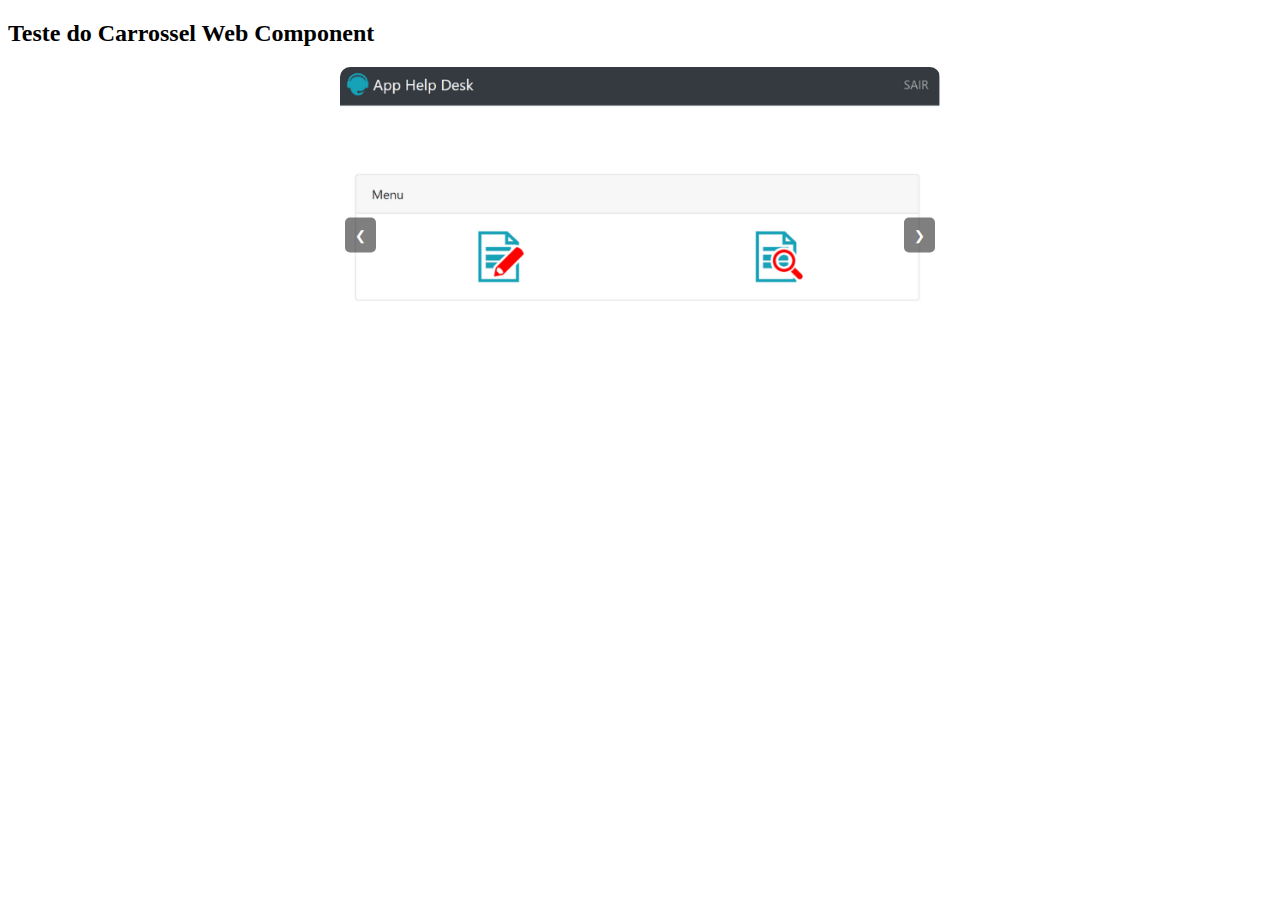
<file: webcomponent/index.html>
<!DOCTYPE html>
<html lang="pt-BR">
<head>
  <meta charset="UTF-8">
  <title>Web Component Carrossel</title>
</head>
<body>
  <h2>Teste do Carrossel Web Component</h2>

  <meu-carrossel>
    <img slot="img1" src="imagem/img-projetos/helpdesk/helpdesk.png">
    <img slot="img2" src="imagem/img-projetos/helpdesk/abrirchamado.png">
    <img slot="img3" src="imagem/img-projetos/helpdesk/verchamado.png">
    <img slot="img4" src="imagem/img-projetos/helpdesk/helplogin.png">
  </meu-carrossel>


  <script src="carrossel.js"></script>
</body>
</html>
</file>
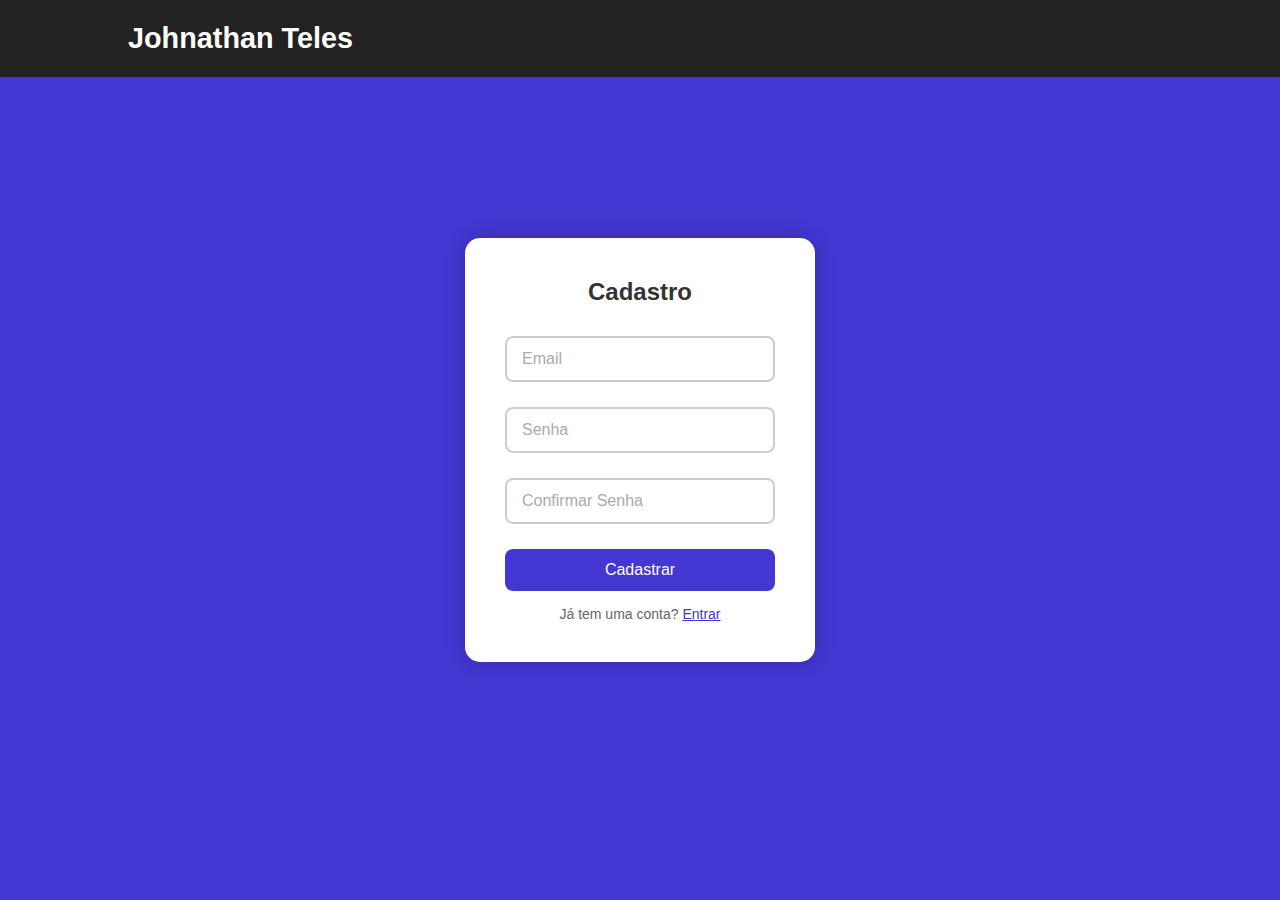
<file: cadastro.html>
<!DOCTYPE html>
<html lang="pt-br">
<head>
  <meta charset="UTF-8" />
  <meta name="viewport" content="width=device-width, initial-scale=1.0"/>
  <title>Cadastro</title>
  <style>
    * {
      box-sizing: border-box;
      margin: 0;
      padding: 0;
      font-family: 'Arial', sans-serif;
    }

    body {
      height: 100vh;
      background-color: #4336D2;
      display: flex;
      justify-content: center;
      align-items: center;
    }
    /*********MENU***********/
    .menu {
        display: flex;
        justify-content: space-between;
        align-items: center;
        padding: 3% 10%;
        background: #222;
        color: white;
        position: fixed;
        width: 100%;
        height: auto;
        top: 0;
        left: 0;
        z-index: 100;
    }

    @media (max-width: 768px) {
        .menu {
            flex-direction: column; /* Empilha os itens verticalmente */
            padding: 5% 0px;
        }
    }
    #jt-container {
        display: flex;
        align-items: center;
        position: relative;
        white-space: nowrap;
    }
    @media (max-width: 768px) {
        #jt-container {
            display: none;
        }
    }

    #jt, #jt.fullName {
        font-size: 1.8rem;
        font-weight: bold;
        position: absolute;
        left: 0;
        transition: opacity 0.3s ease-in-out;
    }

    #jt {
        opacity: 1;
    }

    #jt.fullName {
        opacity: 0;
    }

    .menu:hover #jt {
        opacity: 0;
    }

    .menu:hover #jt.fullName {
        opacity: 1;
    }


    .menuLinks {
        display: flex;
        gap: 20px;
        height: auto;
    }

    .menuLinks a {
        color: white;
        text-decoration: none;
        font-size: 1.8rem; /* Tamanho da fonte para telas maiores */
        transition: color 0.3s ease, transform 0.3s ease; /* Suaviza a cor e a posição */
        font-family: "Segoe UI", sans-serif; /* Definindo a fonte como Segoe UI */
        font-weight: normal; /* Peso da fonte normal */
    }

    .menuLinks a:hover {
        color: #00aaff; /* Cor ao passar o mouse */
        transform: translateY(-3px); /* Move levemente para cima */
    }


    @media (max-width: 768px) {
        .menuLinks a {
            font-size: 1.2rem !important;
        }
    }
    /**********Cadastro*************/
    .login-box {
      background: white;
      padding: 40px;
      border-radius: 15px;
      box-shadow: 0 0 20px rgba(0, 0, 0, 0.2);
      width: 100%;
      max-width: 350px;
    }

    .login-box h2 {
      margin-bottom: 30px;
      text-align: center;
      color: #333;
    }

    .input-container {
      position: relative;
      margin-bottom: 25px;
    }

    .input-container input {
      width: 100%;
      padding: 12px 10px;
      font-size: 16px;
      border: 2px solid #ccc;
      border-radius: 8px;
      outline: none;
      background: none;
    }

    .input-container label {
      position: absolute;
      left: 12px;
      top: 50%;
      transform: translateY(-50%);
      color: #aaa;
      pointer-events: none;
      transition: 0.3s ease all;
      background: white;
      padding: 0 5px;
    }

    .input-container input:focus {
      border-color: #4336D2;
    }

    .input-container input:focus + label,
    .input-container input:not(:placeholder-shown) + label {
      top: 1px;
      font-size: 12px;
      color: #4336D2;
    }

    .btn-login {
      width: 100%;
      padding: 12px;
      background-color: #4336D2;
      border: none;
      border-radius: 8px;
      color: white;
      font-size: 16px;
      cursor: pointer;
      transition: background-color 0.3s;
    }

    .btn-login:hover {
      background-color: #372aad;
    }

    .footer {
      text-align: center;
      margin-top: 15px;
      font-size: 14px;
      color: #666;
    }
  </style>
</head>
<body>
  <!-- MENU -->
    <nav class="menu">

      <div id="jt-container">
        <div id="jt">JT</div>
        <div id="jt" class="fullName">Johnathan Teles</div> 
      </div>
    </nav>

  <!-- Cadastro -->
  <div class="login-box">
    <h2>Cadastro</h2>
    <!-- ... mantém tudo igual até a parte do formulário ... -->
  <form onsubmit="event.preventDefault(); cadastrar();">
    <div class="input-container">
      <input type="email" id="email" placeholder=" " required>
      <label for="email">Email</label>
    </div>
    <div class="input-container">
      <input type="password" id="senha" placeholder=" " required>
      <label for="senha">Senha</label>
    </div>
    <div class="input-container">
      <input type="password" id="confirmarSenha" placeholder=" " required>
      <label for="confirmarSenha">Confirmar Senha</label>
    </div>
    <button type="submit" class="btn-login">Cadastrar</button>
  </form>

    <div class="footer">
      <p>Já tem uma conta? <a href="login.html" style="color:#4336D2;">Entrar</a></p>
    </div>
  </div>

<script>
  function cadastrar() {
    const email = document.getElementById("email").value;
    const senha = document.getElementById("senha").value;
    const confirmarSenha = document.getElementById("confirmarSenha").value;

    if (senha !== confirmarSenha) {
      alert("As senhas não coincidem!");
      return;
    }

    let usuarios = JSON.parse(localStorage.getItem("usuarios")) || [];

    const existe = usuarios.some(usuario => usuario.email === email);

    if (existe) {
      alert("Este e-mail já está cadastrado!");
      return;
    }

    usuarios.push({ email, senha });
    localStorage.setItem("usuarios", JSON.stringify(usuarios));
    alert("Cadastro realizado com sucesso!");
    window.location.href = "login.html";
  }
</script>


</body>
</html>
</file>
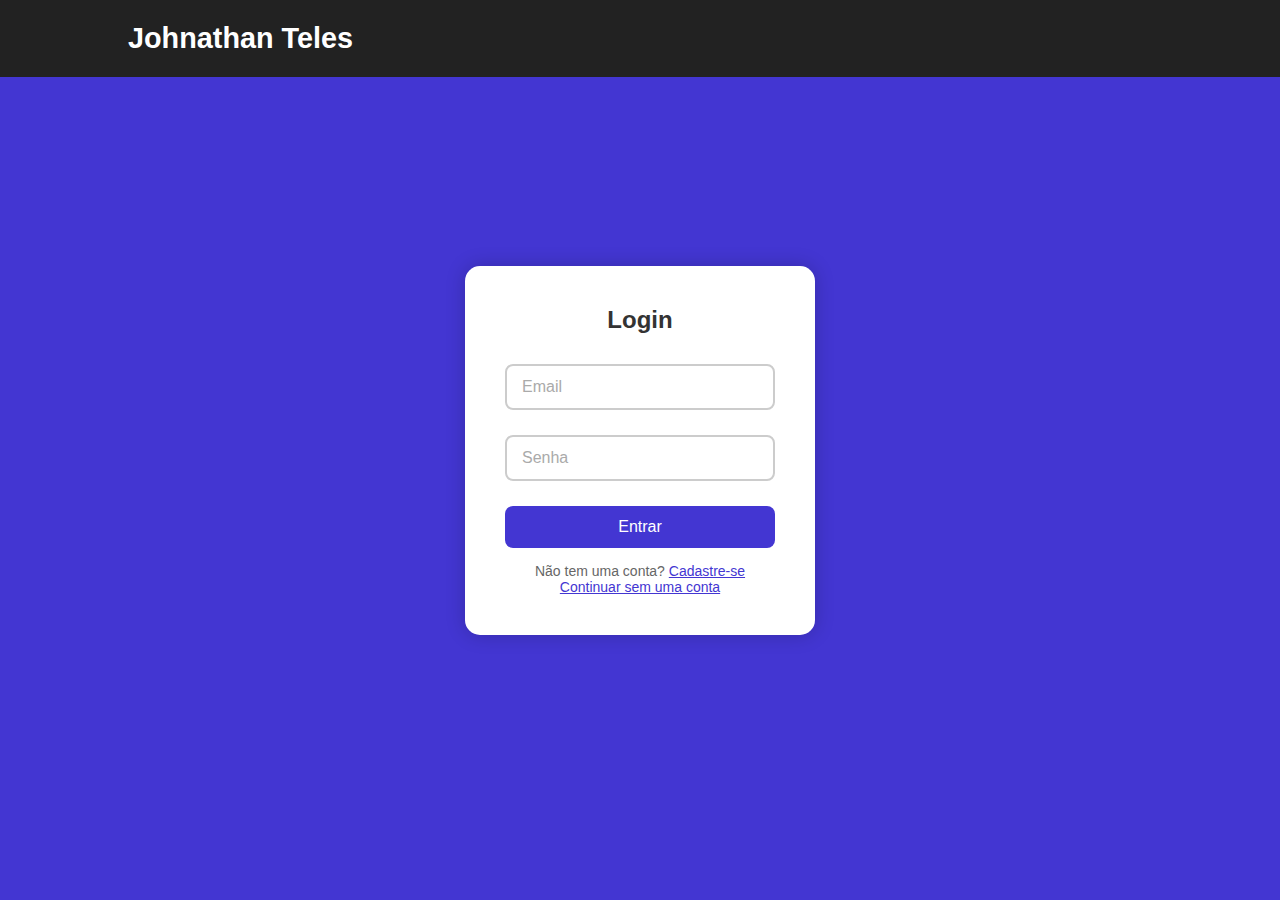
<file: Login.html>
<!DOCTYPE html>
<html lang="pt-br">
<head>
  <meta charset="UTF-8">
  <meta name="viewport" content="width=device-width, initial-scale=1.0">
  <title>Login</title>
  <style>
    * {
      box-sizing: border-box;
      margin: 0;
      padding: 0;
      font-family: 'Arial', sans-serif;
    }

    body {
      height: 100vh;
      background-color: #4336D2;
      display: flex;
      justify-content: center;
      align-items: center;
    }
    /*********MENU***********/
	.menu {
	    display: flex;
	    justify-content: space-between;
	    align-items: center;
	    padding: 3% 10%;
	    background: #222;
	    color: white;
	    position: fixed;
	    width: 100%;
	    height: auto;
	    top: 0;
	    left: 0;
	    z-index: 100;
	}

	@media (max-width: 768px) {
	    .menu {
	        flex-direction: column; /* Empilha os itens verticalmente */
	        padding: 5% 0px;
	    }
	}
	#jt-container {
	    display: flex;
	    align-items: center;
	    position: relative;
	    white-space: nowrap;
	}
	@media (max-width: 768px) {
	    #jt-container {
	        display: none;
	    }
	}

	#jt, #jt.fullName {
	    font-size: 1.8rem;
	    font-weight: bold;
	    position: absolute;
	    left: 0;
	    transition: opacity 0.3s ease-in-out;
	}

	#jt {
	    opacity: 1;
	}

	#jt.fullName {
	    opacity: 0;
	}

	.menu:hover #jt {
	    opacity: 0;
	}

	.menu:hover #jt.fullName {
	    opacity: 1;
	}


	.menuLinks {
	    display: flex;
	    gap: 20px;
	    height: auto;
	}

	.menuLinks a {
	    color: white;
	    text-decoration: none;
	    font-size: 1.8rem; /* Tamanho da fonte para telas maiores */
	    transition: color 0.3s ease, transform 0.3s ease; /* Suaviza a cor e a posição */
	    font-family: "Segoe UI", sans-serif; /* Definindo a fonte como Segoe UI */
	    font-weight: normal; /* Peso da fonte normal */
	}

	.menuLinks a:hover {
	    color: #00aaff; /* Cor ao passar o mouse */
	    transform: translateY(-3px); /* Move levemente para cima */
	}


	@media (max-width: 768px) {
	    .menuLinks a {
	        font-size: 1.2rem !important;
	    }
	}
    /*********Login***********/
    .login-box {
      background: white;
      padding: 40px;
      border-radius: 15px;
      box-shadow: 0 0 20px rgba(0, 0, 0, 0.2);
      width: 100%;
      max-width: 350px;
    }

    .login-box h2 {
      margin-bottom: 30px;
      text-align: center;
      color: #333;
    }

    .input-container {
      position: relative;
      margin-bottom: 25px;
    }

    .input-container input {
      width: 100%;
      padding: 12px 10px;
      font-size: 16px;
      border: 2px solid #ccc;
      border-radius: 8px;
      outline: none;
      background: none;
    }

    .input-container label {
      position: absolute;
      left: 12px;
      top: 50%;
      transform: translateY(-50%);
      color: #aaa;
      pointer-events: none;
      transition: 0.3s ease all;
      background: white;
      padding: 0 5px;
    }

    .input-container input:focus {
      border-color: #4336D2;
    }

    .input-container input:focus + label,
    .input-container input:not(:placeholder-shown) + label {
      top: 1px;
      font-size: 12px;
      color: #4336D2;
    }

    .btn-login {
      width: 100%;
      padding: 12px;
      background-color: #4336D2;
      border: none;
      border-radius: 8px;
      color: white;
      font-size: 16px;
      cursor: pointer;
      transition: background-color 0.3s;
    }

    .btn-login:hover {
      background-color: #372aad;
    }

    .footer {
      text-align: center;
      margin-top: 15px;
      font-size: 14px;
      color: #666;
    }
  </style>
</head>
<body>
	<!-- MENU -->
    <nav class="menu">

	    <div id="jt-container">
		    <div id="jt">JT</div>
		    <div id="jt" class="fullName">Johnathan Teles</div> 
	    </div>
    </nav>
	<!-- Login -->
  <div class="login-box">
    <h2>Login</h2>
    <form onsubmit="event.preventDefault(); login();">
      <div class="input-container">
        <input type="email" id="email" placeholder=" " required>
        <label for="email">Email</label>
      </div>
      <div class="input-container">
        <input type="password" id="senha" placeholder=" " required>
        <label for="senha">Senha</label>
      </div>
      <button type="submit" class="btn-login">Entrar</button>
    </form>
    <div class="footer">
      <p>Não tem uma conta? <a href="cadastro.html" style="color:#4336D2;">Cadastre-se</a></p>
      <a href="index.html" style="color:#4336D2;">Continuar sem uma conta</a>
    </div>
  </div>

  <script>
    function login() {
      const email = document.getElementById("email").value;
      const senha = document.getElementById("senha").value;

      const usuarios = JSON.parse(localStorage.getItem("usuarios")) || [];

      const usuarioEncontrado = usuarios.find(u => u.email === email && u.senha === senha);

      if (usuarioEncontrado) {
        window.location.href = "index.html";
      } else {
        alert("Email ou senha incorretos!");
      }
    }
  </script>
</body>
</html>
</file>
